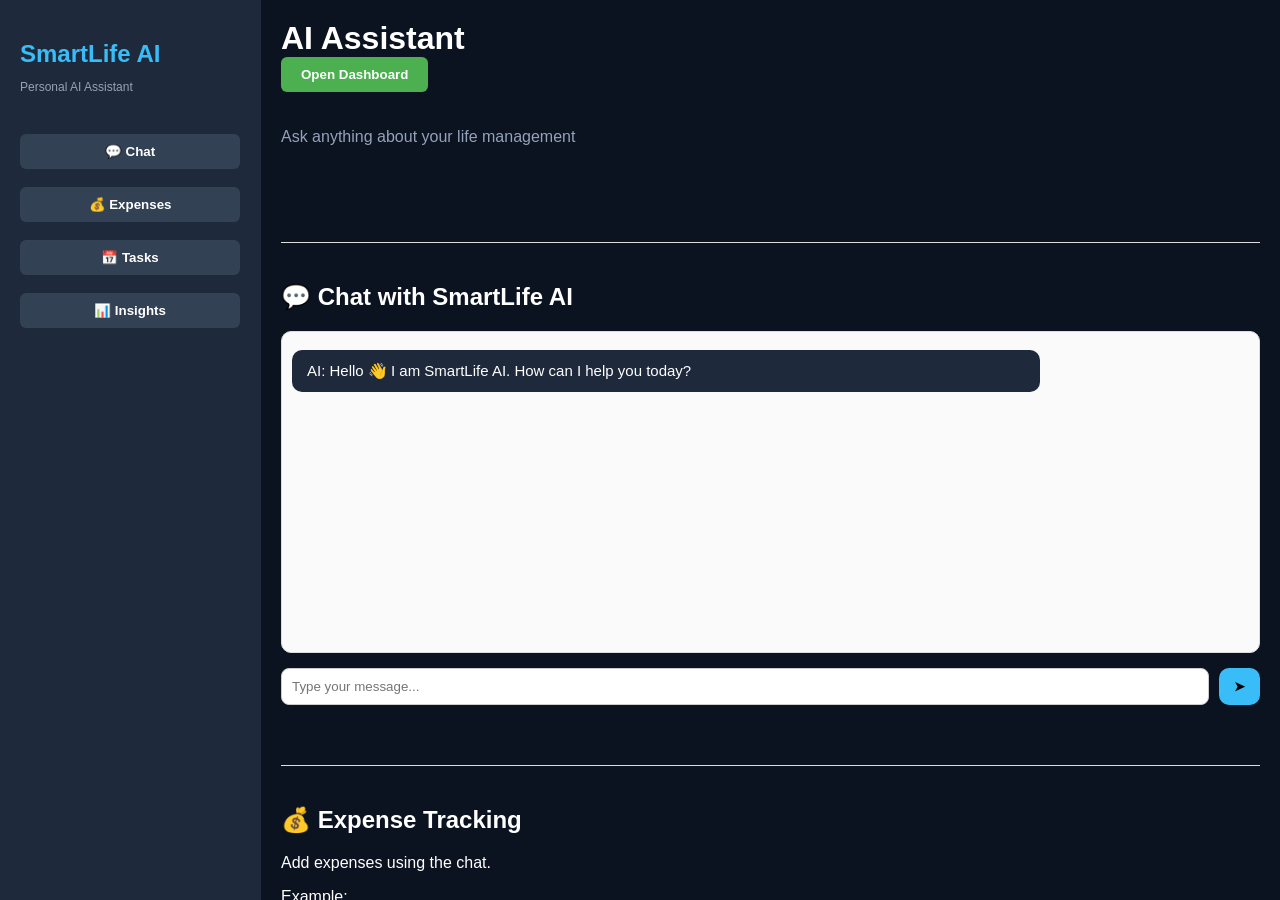
<file: Frontend/index.html>
<!DOCTYPE html>
<html lang="en">

<head>
<meta charset="UTF-8">
<title>SmartLife AI</title>
<link rel="stylesheet" href="style.css">

<style>

body{
margin:0;
font-family:Arial;
}

.app{
display:flex;
height:100vh;
}

.sidebar{
width:220px;
background:#1e293b;
color:white;
padding:20px;
}

.sidebar h2{
margin-bottom:5px;
}

.menu button{
width:100%;
padding:10px;
margin-top:10px;
border:none;
background:#334155;
color:white;
cursor:pointer;
border-radius:6px;
}

.menu button:hover{
background:#475569;
}

.main{
flex:1;
padding:20px;
overflow-y:auto;
}

.header{
margin-bottom:20px;
}

#chat-box{
height:300px;
overflow-y:auto;
border:1px solid #ddd;
padding:10px;
border-radius:10px;
margin-bottom:15px;
background:#fafafa;
}

.message{
margin:8px 0;
}

.user{
text-align:right;
color:#2563eb;
}

.ai{
text-align:left;
color:#111;
}

.input-area{
display:flex;
gap:10px;
}

input{
flex:1;
padding:10px;
border-radius:8px;
border:1px solid #ccc;
}

button{
padding:10px 15px;
cursor:pointer;
}

.section{
margin-top:60px;
padding-top:20px;
border-top:1px solid #ddd;
}

</style>

</head>

<body>

<div class="app">

<!-- SIDEBAR -->
<div class="sidebar">

<h2>SmartLife AI</h2>
<p>Personal AI Assistant</p>

<div class="menu">
<button onclick="scrollToSection('chat-section')">💬 Chat</button>
<button onclick="scrollToSection('expense-section')">💰 Expenses</button>
<button onclick="scrollToSection('task-section')">📅 Tasks</button>
<button onclick="scrollToSection('insight-section')">📊 Insights</button>
</div>

</div>


<!-- MAIN AREA -->
<div class="main">

<div class="header">
<h1>AI Assistant</h1>

<a href="dashboard.html">
<button class="dashboard-btn">Open Dashboard</button>
</a>

<p>Ask anything about your life management</p>
</div>


<!-- CHAT SECTION -->
<div id="chat-section" class="section">

<h2>💬 Chat with SmartLife AI</h2>

<div id="chat-box">
<div class="message ai">
AI: Hello 👋 I am SmartLife AI. How can I help you today?
</div>
</div>

<div class="input-area">
<input 
type="text" 
id="user-input" 
placeholder="Type your message..."
onkeypress="if(event.key==='Enter'){sendMessage()}"
>

<button onclick="sendMessage()">➤</button>
</div>

</div>


<!-- EXPENSE SECTION -->
<div id="expense-section" class="section">

<h2>💰 Expense Tracking</h2>
<p>Add expenses using the chat.</p>

<p>Example:</p>
<p><b>add expense 500 food</b></p>

</div>


<!-- TASK SECTION -->
<div id="task-section" class="section">

<h2>📅 Task Planner</h2>
<p>You can ask AI to create study plans or daily schedules.</p>

<p>Example:</p>
<p><b>Create a study plan for exams</b></p>

</div>


<!-- INSIGHT SECTION -->
<div id="insight-section" class="section">

<h2>📊 AI Insights</h2>
<p>Visit the dashboard to see expense analytics and AI insights.</p>

<a href="dashboard.html">
<button>Open Dashboard</button>
</a>

</div>

</div>

</div>

<script src="script.js"></script>

</body>
</html>
</file>
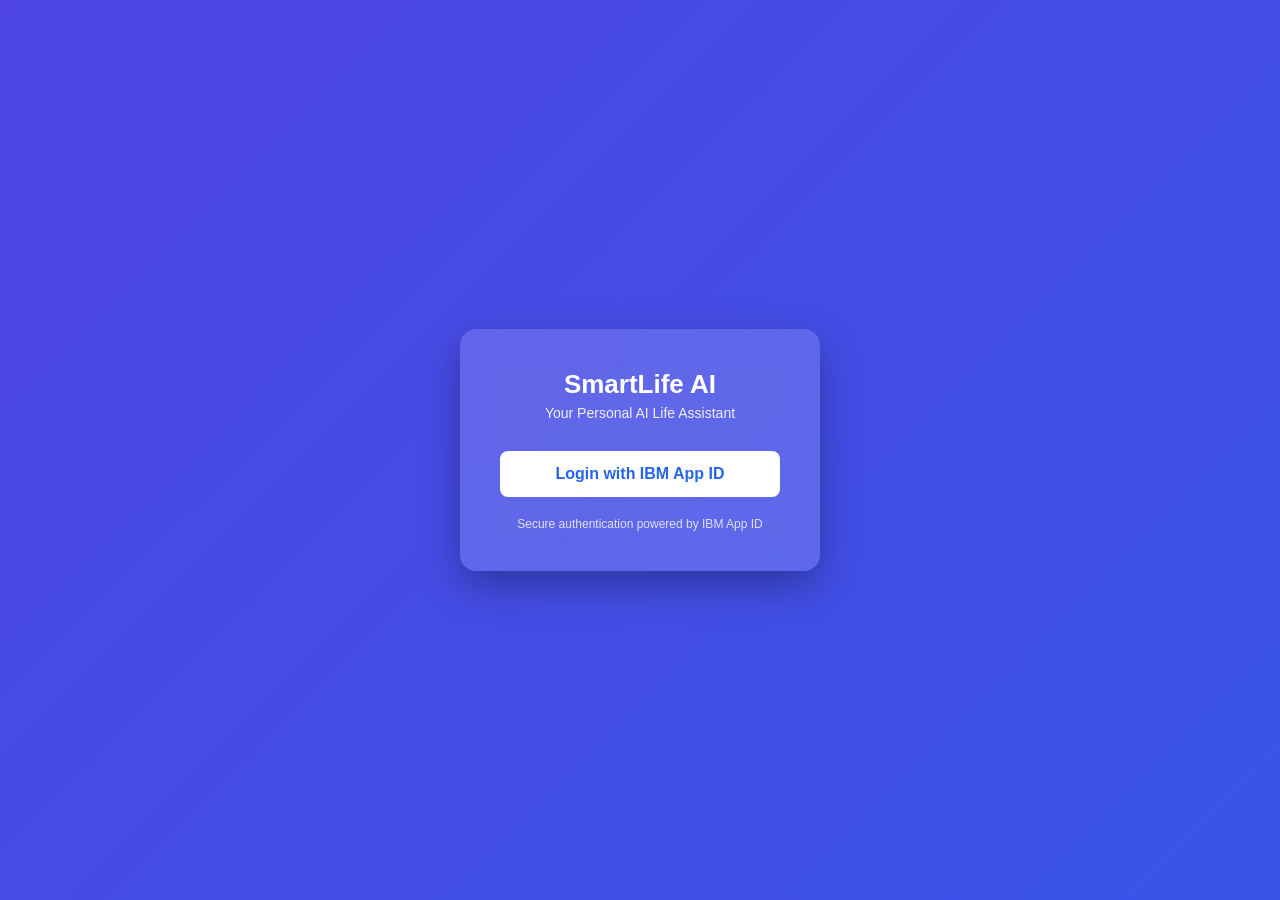
<file: backend/static/login.html>
<!DOCTYPE html>
<html lang="en">

<head>
<meta charset="UTF-8">
<title>SmartLife AI Login</title>

<style>

*{
margin:0;
padding:0;
box-sizing:border-box;
font-family:Arial, Helvetica, sans-serif;
}

body{
height:100vh;
display:flex;
justify-content:center;
align-items:center;
background:linear-gradient(135deg,#4f46e5,#2563eb,#1e293b);
background-size:400% 400%;
animation:bgMove 12s infinite alternate;
}

@keyframes bgMove{
0%{background-position:0% 50%;}
100%{background-position:100% 50%;}
}

.login-card{

width:360px;
padding:40px;
border-radius:16px;

background:rgba(255,255,255,0.15);
backdrop-filter:blur(15px);

box-shadow:0 15px 40px rgba(0,0,0,0.3);

text-align:center;
color:white;

animation:fadeIn 1s ease;
}

@keyframes fadeIn{
from{
opacity:0;
transform:translateY(20px);
}
to{
opacity:1;
transform:translateY(0);
}
}

.logo{
font-size:26px;
font-weight:bold;
margin-bottom:5px;
}

.subtitle{
font-size:14px;
opacity:0.9;
margin-bottom:30px;
}

button{

width:100%;
padding:14px;

border:none;
border-radius:8px;

background:white;
color:#2563eb;

font-size:16px;
font-weight:bold;

cursor:pointer;

transition:0.3s;
}

button:hover{

transform:scale(1.03);
box-shadow:0 5px 15px rgba(0,0,0,0.2);

}

.footer{

margin-top:20px;
font-size:12px;
opacity:0.8;

}

</style>


<script>

function login(){

// redirect user to Flask login route
window.location.href = "/login"

}

</script>

</head>


<body>

<div class="login-card">

<div class="logo">SmartLife AI</div>

<div class="subtitle">
Your Personal AI Life Assistant
</div>

<button onclick="login()">
Login with IBM App ID
</button>

<div class="footer">
Secure authentication powered by IBM App ID
</div>

</div>

</body>

</html>
</file>
<file: Frontend/style.css>
body {
    margin: 0;
    font-family: "Segoe UI", sans-serif;
    background: #0b1220;
    color: white;
}

/* MAIN LAYOUT */
.app {
    display: flex;
    height: 100vh;
}

/* SIDEBAR */
.sidebar {
    width: 250px;
    background: #111a2e;
    padding: 20px;
    border-right: 1px solid #1f2a44;
}

.sidebar h2 {
    color: #38bdf8;
}

.sidebar p {
    font-size: 12px;
    color: #94a3b8;
}

.menu {
    margin-top: 30px;
}

.menu button {
    width: 100%;
    padding: 12px;
    margin: 8px 0;
    background: #1e293b;
    border: none;
    color: white;
    border-radius: 8px;
    cursor: pointer;
}

.menu button:hover {
    background: #38bdf8;
    color: black;
}

/* MAIN AREA */
.main {
    flex: 1;
    display: flex;
    flex-direction: column;
    padding: 20px;
}

.header h1 {
    margin: 0;
}

.header p {
    color: #94a3b8;
}

/* CHAT BOX */
#chat-box{
background:#0f172a;
padding:20px;
border-radius:12px;
height:350px;
overflow-y:auto;
color:white;
}

.message{
padding:12px 15px;
margin:10px 0;
border-radius:10px;
max-width:75%;
font-size:15px;
}

.message.ai{
background:#1e293b;
color:white;
}

.message.user{
background:#38bdf8;
color:white;
margin-left:auto;
text-align:right;
}

/* INPUT */
.input-area {
    display: flex;
    gap: 10px;
}

input {
    flex: 1;
    padding: 12px;
    border-radius: 10px;
    border: none;
    outline: none;
}

button {
    padding: 12px 18px;
    background: #38bdf8;
    border: none;
    border-radius: 10px;
    cursor: pointer;
    font-weight: bold;
}

.dashboard-btn{
background:#4CAF50;
color:white;
border:none;
padding:10px 20px;
border-radius:6px;
cursor:pointer;
margin-bottom:20px;
}

.dashboard-btn:hover{
background:#45a049;
}
</file>
